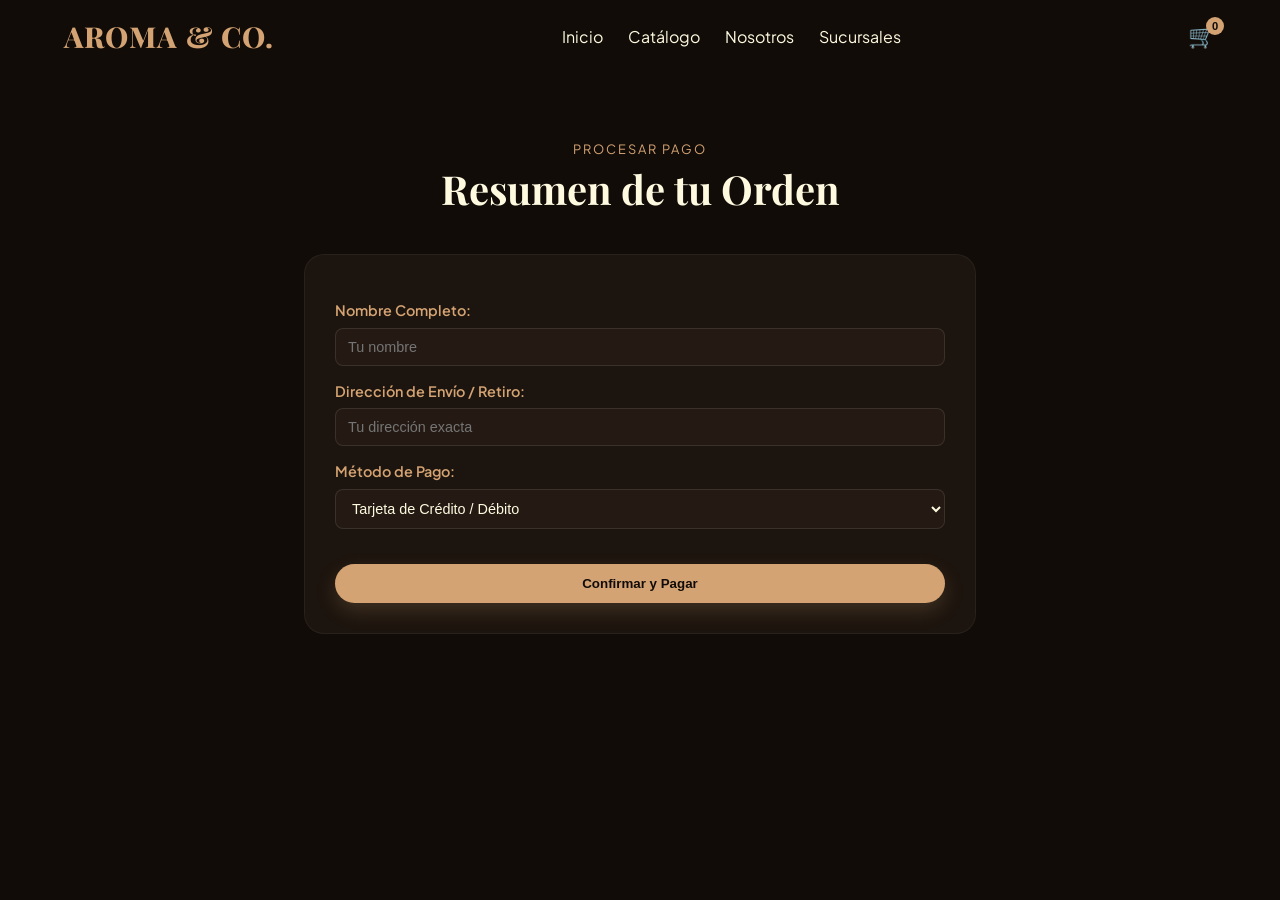
<file: checkout.html>
<!DOCTYPE html>
<html lang="es">
<head>
  <meta charset="UTF-8">
  <meta name="viewport" content="width=device-width, initial-scale=1.0">
  <title>Finalizar Pedido - Aroma & Co.</title>
  <link href="https://fonts.googleapis.com/css2?family=Playfair+Display:wght@600;800&family=Plus+Jakarta+Sans:wght@400;600&display=swap" rel="stylesheet">
  <link rel="icon" href="data:image/svg+xml,<svg xmlns=%22http://www.w3.org/2000/svg%22 viewBox=%220 0 100 100%22><text y=%22.9em%22 font-size=%2290%22>☕</text></svg>">
  <link rel="stylesheet" href="css/styles.css">
</head>
<body>

<header id="header">
  <a href="index.html" class="logo">AROMA & CO.</a>

  <!-- Menú de navegación (se convierte en panel lateral en móviles) -->
  <ul class="nav-links" id="navLinks">
    <li><a href="index.html">Inicio</a></li>
    <li><a href="catalogo.html">Catálogo</a></li>
    <li><a href="nosotros.html">Nosotros</a></li>
    <li><a href="locales.html">Sucursales</a></li>
  </ul>

  <!-- Acciones del Header -->
  <div class="header-actions">
    <button class="cart-icon-btn" id="openCartBtn" aria-label="Carrito">
      🛒 <span class="cart-count" id="cartCountBadge">0</span>
    </button>

    <!-- Botón Menú Hamburguesa para Móvil -->
    <button class="hamburger-btn" id="menuToggleBtn" aria-label="Abrir Menú">
      <span></span>
      <span></span>
      <span></span>
    </button>
  </div>
</header>

  <section class="section-container" style="padding-top:140px; max-width:800px; margin:0 auto;">
    <div class="section-header reveal">
      <p>Procesar Pago</p>
      <h2>Resumen de tu Orden</h2>
    </div>

    <div class="reveal" style="background:var(--bg-card); padding:30px; border-radius:20px; border:1px solid rgba(255,255,255,0.05);">
      <form id="checkoutForm">
        <div class="modal-group">
          <label>Nombre Completo:</label>
          <input type="text" class="modal-select" required placeholder="Tu nombre">
        </div>
        <div class="modal-group">
          <label>Dirección de Envío / Retiro:</label>
          <input type="text" class="modal-select" required placeholder="Tu dirección exacta">
        </div>
        <div class="modal-group">
          <label>Método de Pago:</label>
          <select class="modal-select">
            <option>Tarjeta de Crédito / Débito</option>
            <option>Efectivo contra entrega</option>
            <option>Transferencia Electrónica</option>
          </select>
        </div>

        <button type="submit" class="btn-cta" style="width:100%; margin-top:20px;">Confirmar y Pagar</button>
      </form>
    </div>
  </section>

  <script src="js/data.js"></script>
  <script src="js/cart.js"></script>
  <script src="js/main.js"></script>
  <script>
    document.getElementById('checkoutForm').addEventListener('submit', (e) => {
      e.preventDefault();
      alert('¡Gracias por tu pedido en Aroma & Co.! Nos pondremos en contacto contigo.');
      localStorage.removeItem('carritoCafeteria');
      window.location.href = 'index.html';
    });
  </script>
</body>
</html>
</file>
<file: css/styles.css>
/* ============================================================
   1. VARIABLES, PALETA DE COLORES Y RESET
============================================================ */
:root {
  --bg-dark: #120c08;
  --bg-card: #1c140e;
  --bg-light: #241a13;
  --accent: #d4a373;
  --accent-hover: #faedcd;
  --text-light: #fefae0;
  --text-muted: #a39385;
  --danger: #e74c3c;
  --font-title: 'Playfair Display', serif;
  --font-body: 'Plus Jakarta Sans', sans-serif;
  --transition-smooth: all 0.35s cubic-bezier(0.25, 1, 0.5, 1);
  --shadow-card: 0 10px 25px rgba(0, 0, 0, 0.4);
}

* {
  margin: 0;
  padding: 0;
  box-sizing: border-box;
}

html {
  scroll-behavior: smooth;
}

body {
  background-color: var(--bg-dark);
  color: var(--text-light);
  font-family: var(--font-body);
  overflow-x: hidden;
  line-height: 1.5;
}

/* ============================================================
   2. HEADER & NAVEGACIÓN RESPONSIVA
============================================================ */
header {
  position: fixed;
  top: 0;
  width: 100%;
  padding: 15px 5%;
  display: flex;
  justify-content: space-between;
  align-items: center;
  z-index: 1000;
  transition: var(--transition-smooth);
}

header.scrolled {
  background: rgba(18, 12, 8, 0.95);
  backdrop-filter: blur(12px);
  padding: 10px 5%;
  border-bottom: 1px solid rgba(212, 163, 115, 0.15);
}

.logo {
  font-family: var(--font-title);
  font-size: clamp(1.3rem, 4vw, 1.8rem);
  font-weight: 800;
  color: var(--accent);
  text-decoration: none;
  letter-spacing: 1px;
}

.header-actions {
  display: flex;
  align-items: center;
  gap: 15px;
}

.nav-links {
  display: flex;
  gap: 25px;
  list-style: none;
}

.nav-links a {
  color: var(--text-light);
  text-decoration: none;
  font-weight: 400;
  position: relative;
  padding: 5px 0;
  transition: var(--transition-smooth);
}

.nav-links a.active,
.nav-links a:hover {
  color: var(--accent);
}

.cart-icon-btn {
  background: none;
  border: none;
  color: var(--text-light);
  font-size: 1.4rem;
  cursor: pointer;
  position: relative;
  display: flex;
  align-items: center;
}

.cart-count {
  position: absolute;
  top: -6px;
  right: -8px;
  background-color: var(--accent);
  color: var(--bg-dark);
  font-size: 0.7rem;
  font-weight: bold;
  width: 18px;
  height: 18px;
  border-radius: 50%;
  display: flex;
  align-items: center;
  justify-content: center;
}

/* Botón Hamburguesa */
.hamburger-btn {
  display: none;
  flex-direction: column;
  justify-content: space-around;
  width: 28px;
  height: 22px;
  background: transparent;
  border: none;
  cursor: pointer;
  z-index: 1001;
}

.hamburger-btn span {
  width: 100%;
  height: 2px;
  background-color: var(--text-light);
  border-radius: 2px;
  transition: var(--transition-smooth);
}

/* Animación botón Hamburguesa X */
.hamburger-btn.active span:nth-child(1) {
  transform: translateY(7px) rotate(45deg);
}
.hamburger-btn.active span:nth-child(2) {
  opacity: 0;
}
.hamburger-btn.active span:nth-child(3) {
  transform: translateY(-7px) rotate(-45deg);
}

/* ============================================================
   3. HERO SECTION
============================================================ */
.hero {
  min-height: 90vh;
  display: flex;
  align-items: center;
  justify-content: space-between;
  padding: 100px 5% 40px;
  position: relative;
  background: radial-gradient(circle at 70% 50%, rgba(212, 163, 115, 0.08) 0%, transparent 60%);
}

.hero-text {
  max-width: 550px;
}

.hero-text h1 {
  font-family: var(--font-title);
  font-size: clamp(2.2rem, 6vw, 3.8rem);
  line-height: 1.15;
  margin-bottom: 15px;
}

.hero-text h1 span {
  color: var(--accent);
  font-style: italic;
}

.hero-text p {
  color: var(--text-muted);
  font-size: clamp(0.95rem, 2.5vw, 1.1rem);
  margin-bottom: 25px;
}

.hero-buttons {
  display: flex;
  gap: 12px;
  flex-wrap: wrap;
}

.btn-cta {
  display: inline-block;
  padding: 12px 28px;
  background-color: var(--accent);
  color: var(--bg-dark);
  font-weight: 600;
  text-decoration: none;
  border-radius: 50px;
  border: none;
  cursor: pointer;
  text-align: center;
  transition: var(--transition-smooth);
  box-shadow: 0 8px 20px rgba(212, 163, 115, 0.2);
}

.btn-cta:hover {
  background-color: var(--accent-hover);
  transform: translateY(-2px);
}

.btn-secondary {
  background: transparent;
  color: var(--text-light);
  border: 1px solid var(--accent);
  box-shadow: none;
}

.btn-secondary:hover {
  background: var(--accent);
  color: var(--bg-dark);
}

/* Visual Taza */
.hero-visual {
  display: flex;
  justify-content: center;
  align-items: center;
}

.coffee-cup-container {
  width: clamp(220px, 40vw, 300px);
  height: clamp(220px, 40vw, 300px);
  background: rgba(255, 255, 255, 0.02);
  border: 1px solid rgba(212, 163, 115, 0.2);
  border-radius: 50%;
  display: flex;
  justify-content: center;
  align-items: center;
  position: relative;
}

.cup {
  font-size: clamp(60px, 12vw, 90px);
  position: relative;
  z-index: 2;
  filter: drop-shadow(0 15px 25px rgba(0,0,0,0.7));
  animation: float 4s ease-in-out infinite;
}

.steam {
  position: absolute;
  top: 30px;
  width: 6px;
  height: 35px;
  background: rgba(254, 250, 224, 0.4);
  border-radius: 10px;
  filter: blur(3px);
  animation: steam 2.5s infinite linear;
}

.steam:nth-child(1) { left: 45%; animation-delay: 0s; }
.steam:nth-child(2) { left: 52%; animation-delay: 0.8s; }
.steam:nth-child(3) { left: 58%; animation-delay: 1.5s; }

@keyframes steam {
  0% { transform: translateY(0) scaleX(1); opacity: 0; }
  50% { opacity: 0.6; }
  100% { transform: translateY(-50px) scaleX(2); opacity: 0; }
}

@keyframes float {
  0%, 100% { transform: translateY(0); }
  50% { transform: translateY(-10px); }
}

/* ============================================================
   4. GRID Y TARJETAS DE PRODUCTOS
============================================================ */
.section-container {
  padding: 60px 5%;
}

.section-header {
  text-align: center;
  margin-bottom: 35px;
}

.section-header h2 {
  font-family: var(--font-title);
  font-size: clamp(1.8rem, 5vw, 2.5rem);
}

.section-header p {
  color: var(--accent);
  text-transform: uppercase;
  letter-spacing: 2px;
  font-size: 0.8rem;
}

.product-grid {
  display: grid;
  grid-template-columns: repeat(auto-fill, minmax(250px, 1fr));
  gap: 20px;
}

.product-card {
  background-color: var(--bg-card);
  border: 1px solid rgba(255, 255, 255, 0.05);
  border-radius: 16px;
  overflow: hidden;
  transition: var(--transition-smooth);
  display: flex;
  flex-direction: column;
}

.product-card:hover {
  transform: translateY(-5px);
  border-color: rgba(212, 163, 115, 0.4);
  box-shadow: var(--shadow-card);
}

.img-container {
  width: 100%;
  height: 180px;
  background-color: var(--bg-light);
  position: relative;
  overflow: hidden;
  display: flex;
  align-items: center;
  justify-content: center;
}

.img-container img {
  width: 100%;
  height: 100%;
  object-fit: cover;
  transition: transform 0.5s ease;
}

.product-card:hover .img-container img {
  transform: scale(1.06);
}

.img-placeholder {
  display: flex;
  flex-direction: column;
  align-items: center;
  gap: 5px;
  color: var(--text-muted);
  font-size: 0.8rem;
}

.img-placeholder span { font-size: 2rem; }

.badge-container {
  position: absolute;
  top: 10px;
  left: 10px;
  display: flex;
  gap: 5px;
  z-index: 2;
  flex-wrap: wrap;
}

.badge {
  background: rgba(18, 12, 8, 0.8);
  backdrop-filter: blur(4px);
  color: var(--accent);
  padding: 3px 8px;
  border-radius: 12px;
  font-size: 0.7rem;
  border: 1px solid rgba(212, 163, 115, 0.3);
}

.product-info {
  padding: 16px;
  display: flex;
  flex-direction: column;
  flex-grow: 1;
}

.product-title {
  font-family: var(--font-title);
  font-size: 1.15rem;
  margin-bottom: 6px;
}

.product-desc {
  color: var(--text-muted);
  font-size: 0.85rem;
  margin-bottom: 15px;
  flex-grow: 1;
}

.product-footer {
  display: flex;
  justify-content: space-between;
  align-items: center;
}

.product-price {
  font-size: 1.1rem;
  font-weight: bold;
  color: var(--accent);
}

.btn-card-action {
  background-color: var(--accent);
  color: var(--bg-dark);
  border: none;
  padding: 7px 14px;
  border-radius: 20px;
  font-weight: 600;
  font-size: 0.85rem;
  cursor: pointer;
  transition: var(--transition-smooth);
}

/* ============================================================
   5. BOTONES DE FILTRO MEJORADOS
============================================================ */
.filter-buttons {
  display: flex;
  justify-content: center;
  align-items: center;
  gap: 8px;
  margin-bottom: 30px;
  flex-wrap: wrap;
}

.filter-btn {
  background: rgba(255, 255, 255, 0.03);
  border: 1px solid rgba(212, 163, 115, 0.2);
  color: var(--text-light);
  padding: 8px 16px;
  border-radius: 30px;
  font-family: var(--font-body);
  font-size: 0.85rem;
  cursor: pointer;
  display: inline-flex;
  align-items: center;
  gap: 6px;
  transition: var(--transition-smooth);
}

.filter-btn:hover, .filter-btn.active {
  background: linear-gradient(135deg, #d4a373 0%, #b8860b 100%);
  color: var(--bg-dark);
  border-color: #faedcd;
  font-weight: 700;
}

/* ============================================================
   6. CARRITO DRAWER & MODAL RESPONSIVOS
============================================================ */
.cart-overlay, .modal-overlay {
  position: fixed;
  inset: 0;
  background: rgba(0, 0, 0, 0.7);
  backdrop-filter: blur(4px);
  opacity: 0;
  visibility: hidden;
  transition: var(--transition-smooth);
  z-index: 2000;
}

.cart-overlay.active, .modal-overlay.active {
  opacity: 1;
  visibility: visible;
}

.cart-drawer {
  position: fixed;
  top: 0;
  right: -100%;
  width: 100%;
  max-width: 380px;
  height: 100vh;
  background-color: var(--bg-card);
  z-index: 2001;
  transition: var(--transition-smooth);
  display: flex;
  flex-direction: column;
}

.cart-drawer.active {
  right: 0;
}

.cart-header {
  padding: 15px 20px;
  border-bottom: 1px solid rgba(255, 255, 255, 0.08);
  display: flex;
  justify-content: space-between;
  align-items: center;
}

.close-cart, .modal-close {
  background: none;
  border: none;
  color: var(--text-light);
  font-size: 1.6rem;
  cursor: pointer;
}

.cart-items {
  flex-grow: 1;
  overflow-y: auto;
  padding: 15px;
  display: flex;
  flex-direction: column;
  gap: 12px;
}

.cart-item {
  display: flex;
  align-items: center;
  gap: 12px;
  background-color: var(--bg-light);
  padding: 10px;
  border-radius: 10px;
}

.cart-item-img {
  width: 45px;
  height: 45px;
  border-radius: 6px;
  object-fit: cover;
}

.cart-item-details { flex-grow: 1; }
.cart-item-details h4 { font-size: 0.88rem; }
.cart-item-details small { color: var(--text-muted); font-size: 0.72rem; }
.cart-item-price { color: var(--accent); font-weight: 600; font-size: 0.85rem; }

.remove-btn {
  background: none;
  border: none;
  color: var(--danger);
  cursor: pointer;
  font-size: 1.2rem;
  padding: 5px;
}

.cart-footer {
  padding: 15px 20px;
  border-top: 1px solid rgba(255, 255, 255, 0.08);
}

.cart-total {
  display: flex;
  justify-content: space-between;
  font-size: 1.1rem;
  font-weight: bold;
  margin-bottom: 12px;
}

/* Modal */
.modal-overlay {
  display: flex;
  justify-content: center;
  align-items: center;
  z-index: 3000;
  padding: 15px;
}

.modal-content {
  background-color: var(--bg-card);
  border: 1px solid rgba(212, 163, 115, 0.2);
  border-radius: 16px;
  width: 100%;
  max-width: 460px;
  padding: 25px 20px;
  position: relative;
  max-height: 90vh;
  overflow-y: auto;
}

.modal-group { margin: 15px 0; }
.modal-group label { display: block; margin-bottom: 6px; font-weight: 600; color: var(--accent); font-size: 0.9rem; }
.modal-select {
  width: 100%;
  padding: 10px 12px;
  background-color: var(--bg-light);
  border: 1px solid rgba(255, 255, 255, 0.1);
  color: var(--text-light);
  border-radius: 8px;
  outline: none;
  font-size: 0.9rem;
}

/* Scroll reveal */
.reveal {
  opacity: 0;
  transform: translateY(25px);
  transition: all 0.6s ease-out;
}
.reveal.active {
  opacity: 1;
  transform: translateY(0);
}

footer {
  background-color: var(--bg-card);
  padding: 30px 5% 15px;
  text-align: center;
  color: var(--text-muted);
  font-size: 0.85rem;
  margin-top: 40px;
}

/* ============================================================
   7. MEDIA QUERIES (DISPOSITIVOS MÓVILES Y TABLETS)
============================================================ */

/* Pantallas Medianas y Pequeñas (Tablets y Celulares <= 768px) */
@media (max-width: 768px) {
  .hamburger-btn {
    display: flex; /* Muestra el botón de menú hamburguesa */
  }

  .nav-links {
    position: fixed;
    top: 0;
    right: -100%;
    width: 75%;
    max-width: 280px;
    height: 100vh;
    background-color: var(--bg-card);
    flex-direction: column;
    justify-content: center;
    align-items: center;
    gap: 30px;
    box-shadow: -10px 0 25px rgba(0,0,0,0.6);
    transition: var(--transition-smooth);
    z-index: 1000;
  }

  .nav-links.active {
    right: 0; /* Desliza el menú desde la derecha */
  }

  .nav-links a {
    font-size: 1.2rem;
  }

  .hero {
    flex-direction: column;
    text-align: center;
    padding-top: 110px;
    justify-content: center;
    gap: 35px;
  }

  .hero-buttons {
    justify-content: center;
  }

  .cart-drawer {
    max-width: 100%; /* El carrito ocupa toda la pantalla en móviles */
  }
}

/* Teléfonos Pequeños (<= 480px) */
@media (max-width: 480px) {
  .product-grid {
    grid-template-columns: 1fr; /* Tarjetas a 1 sola columna ocupando todo el ancho */
  }

  .filter-buttons {
    justify-content: flex-start;
    overflow-x: auto;
    padding-bottom: 8px;
    flex-wrap: nowrap; /* Scroll horizontal suave en filtros de categoría */
    -webkit-overflow-scrolling: touch;
  }

  .filter-btn {
    flex-shrink: 0;
  }
}
</file>
